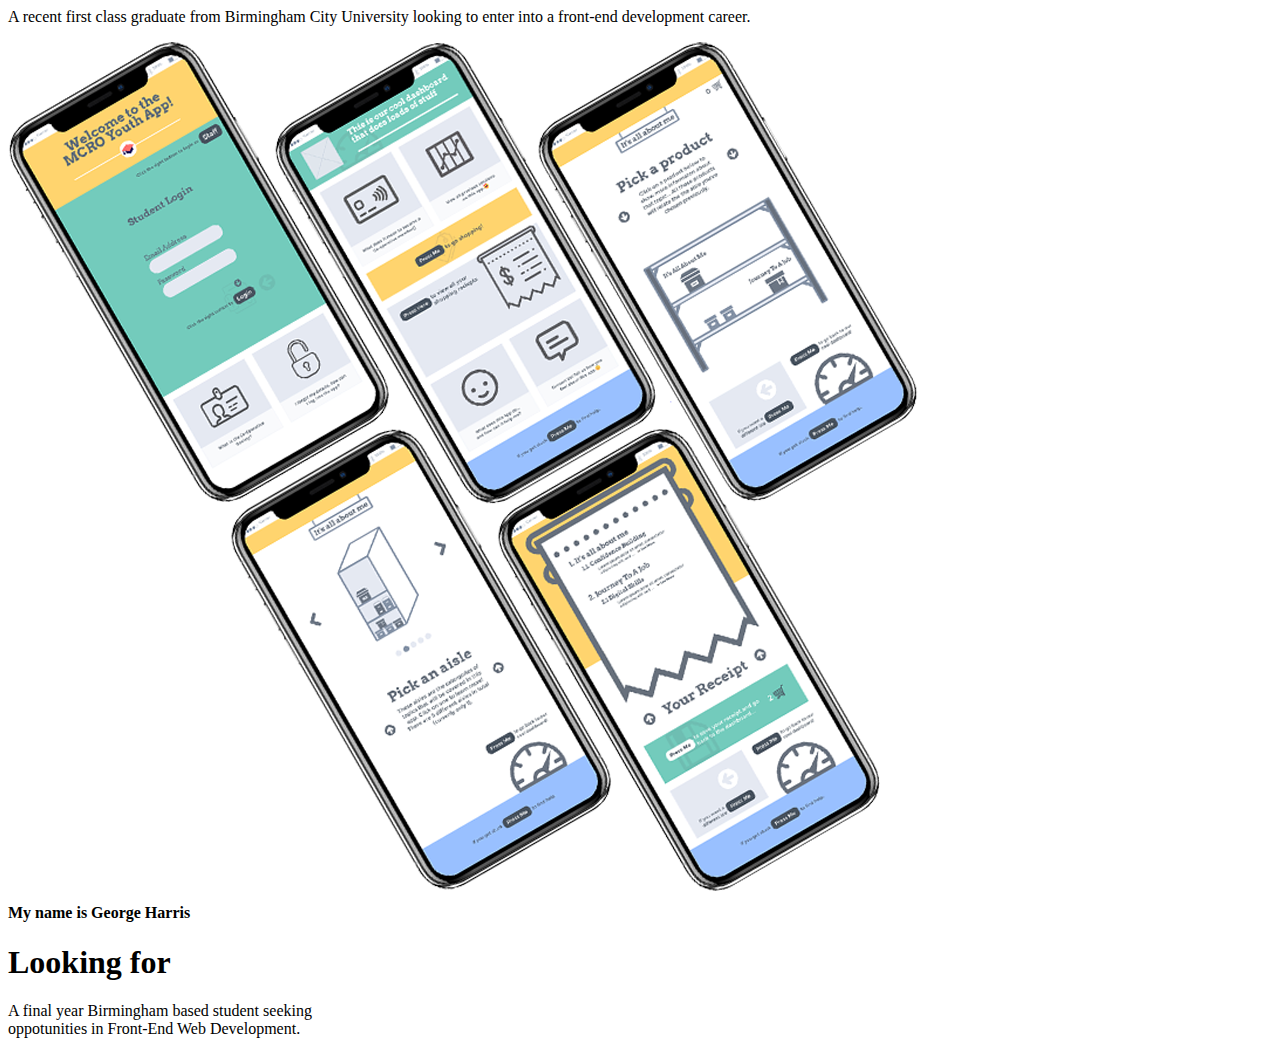
<file: about.html>
<html>
    <head>

    </head>
    <body>
        <section class="about-me-container">
            <div class="container">
                <div class="row">
                    <div class="col-sm-12 text-center">
                        <p>A recent first class graduate from Birmingham City University looking to enter into a front-end development career.</p>
                    </div>
                </div>
                <div class="row">
                    <div class="col-sm-4 text-center">
                        <img class="profilepic" src="assets/images/coop-mcroapp-full-square.png" alt="">
                    </div>
                    <div class="col-sm-8">
                        <h2 style="font-size: 1rem;">My name is George Harris</h2>
                        <h1 class="herotitle">Looking for</h1>
                        <p class="titlep">A final year Birmingham based student seeking<br/>oppotunities in Front-End Web Development.</p>
                        <div class="fab-socials">
                            <a href="https://www.instagram.com/georgeisaacharris/" target="_blank"><i class="fab fab-socialbtn fa-instagram" style="font-weight: bold;"></i></a>
                            <a href="https://www.linkedin.com/in/george-isaac-harris/" target="_blank"><i class="fab fab-socialbtn fa-linkedin"></i></a>
                            <!-- <a href="https://www.facebook.com/george.harris.7921975" target="_blank"><i class="fab fab-socialbtn fa-facebook"></i></a> -->
                            <a href="https://github.com/itsgeorgeharris" target="_blank"><i class="fab fab-socialbtn fa-github"></i></a>
                        </div>
                        <!-- <a class="buttons small-button retrieve-plan text-center" href="/contact-us">Request a call back</a> -->
                    </div>
                    
                    
                </div>
            </div>
        </section>
    </body>
</html>
</file>
